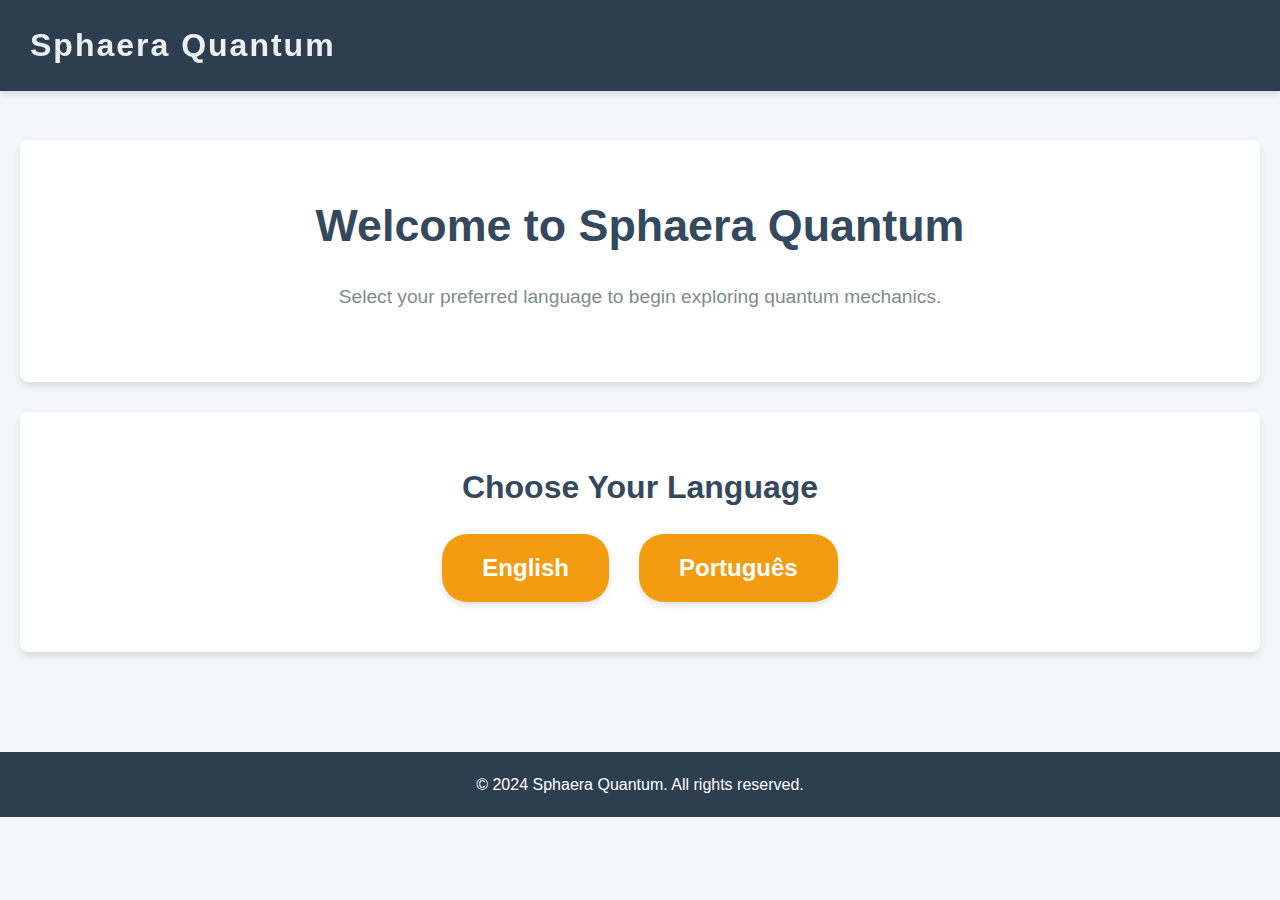
<file: index.html>
<!DOCTYPE html>
<html lang="en">
<head>
    <meta charset="UTF-8">
    <meta name="viewport" content="width=device-width, initial-scale=1.0">
    <meta http-equiv="X-UA-Compatible" content="ie=edge">
    <title>Select Language - Sphaera Quantum</title>
    <link rel="stylesheet" href="idioma.css">
</head>
<body>
    <header>
        <div class="logo">
            <h1>Sphaera Quantum</h1>
        </div>
        <nav>
            
        </nav>
    </header>

    <main>
        <section class="intro section">
            <h2>Welcome to Sphaera Quantum</h2>
            <p>Select your preferred language to begin exploring quantum mechanics.</p>
        </section>

        <section class="language-selection section">
            <h3>Choose Your Language</h3>
            <div class="button-container">
                <button class="language-btn" id="english" onclick="window.location.href='html_en/indexen.html'">English</button>
                <button class="language-btn" id="portuguese" onclick="window.location.href='html_pt/indexpt.html'">Português</button>

            </div>
        </section>
    </main>

    <footer>
        <p>&copy; 2024 Sphaera Quantum. All rights reserved.</p>
    </footer>
</body>
</html>
</file>
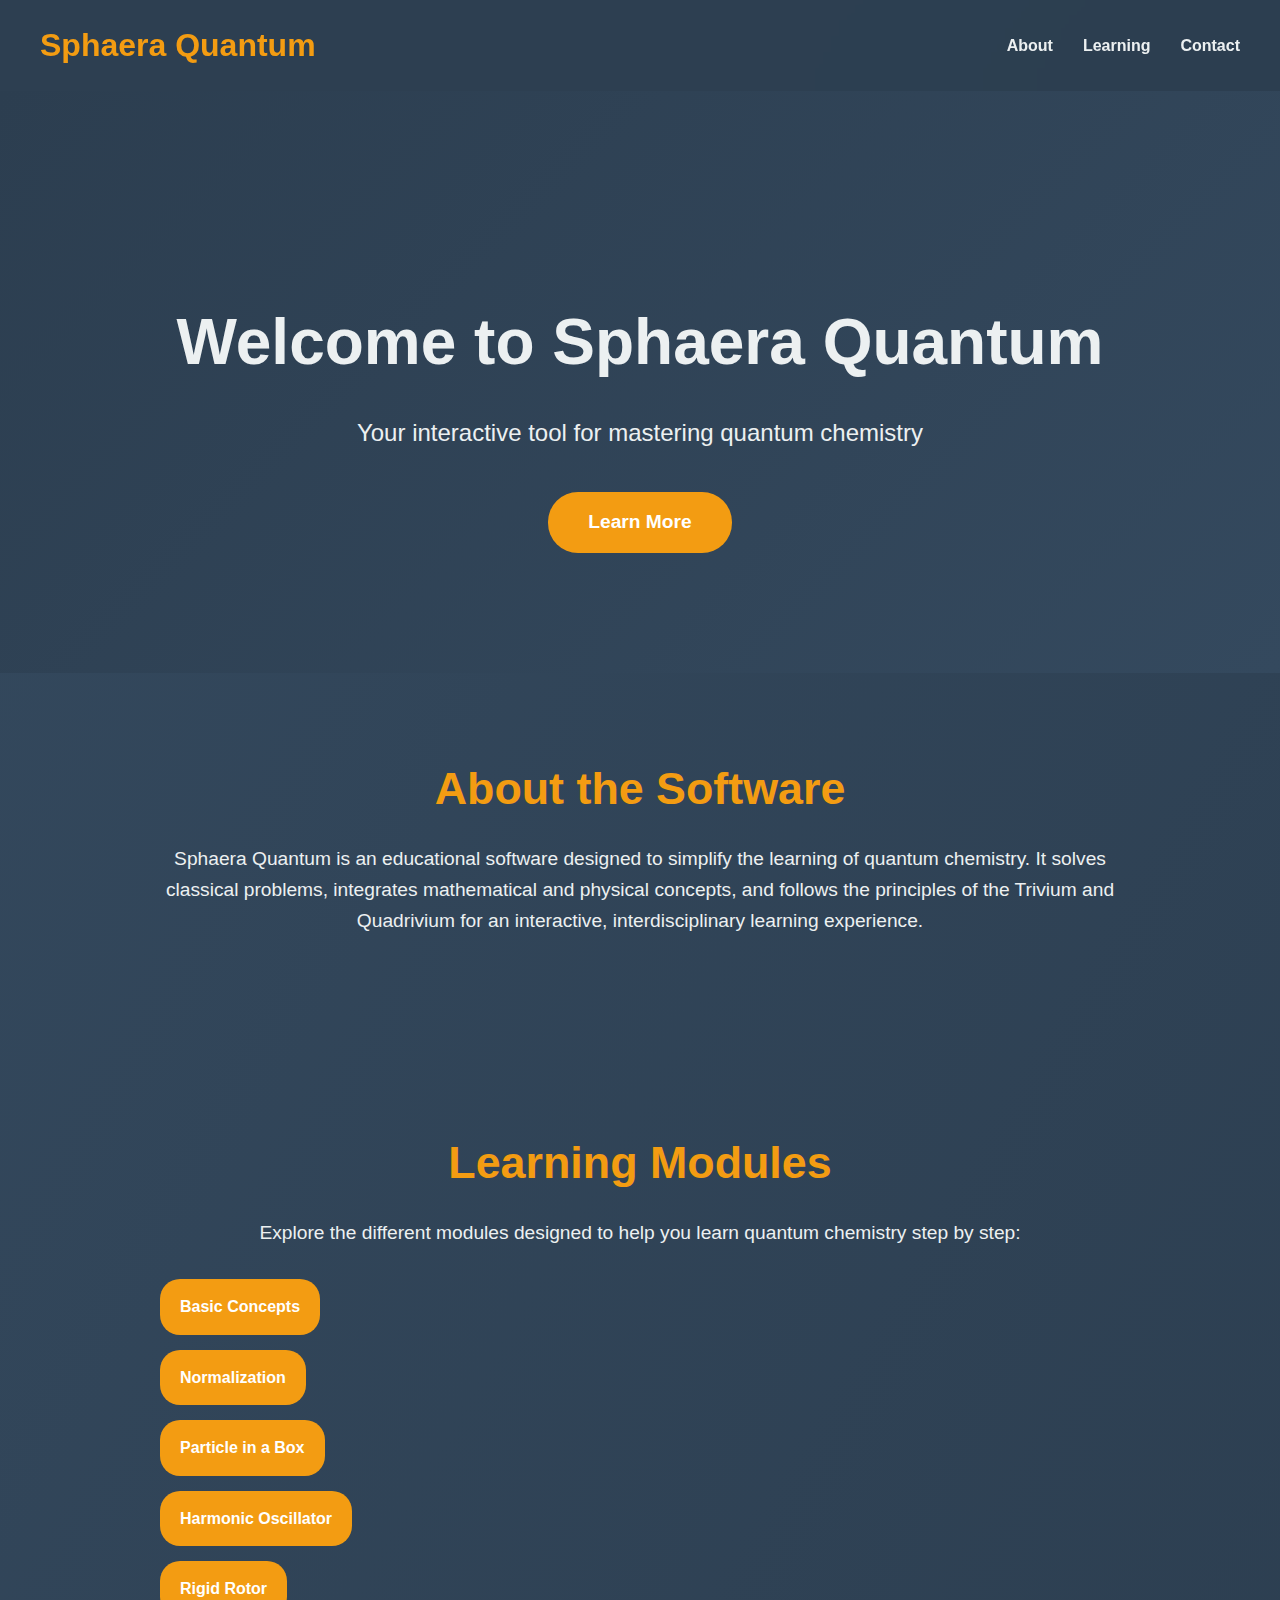
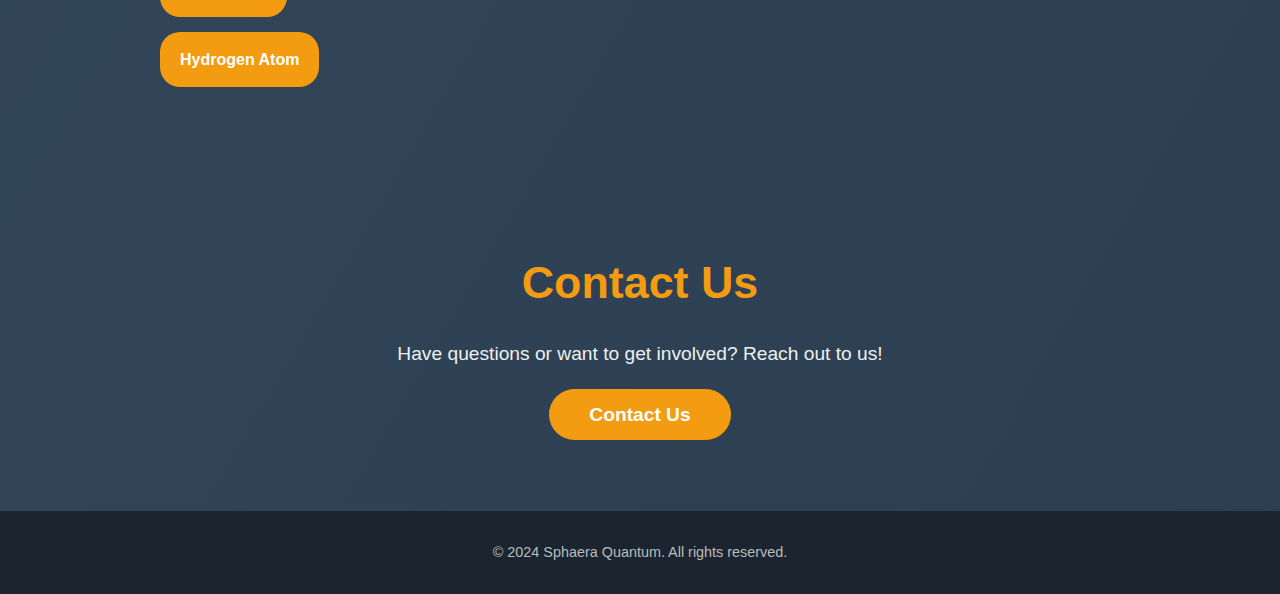
<file: html/index.html>
<!DOCTYPE html>
<html lang="en">
<head>
    <meta charset="UTF-8">
    <meta name="viewport" content="width=device-width, initial-scale=1.0">
    <meta http-equiv="X-UA-Compatible" content="ie=edge">
    <title>Sphaera Quantum</title>
    <link rel="stylesheet" href="../html/css/index.css">
</head>
<body>
    <header>
        <div class="logo">
            <h1>Sphaera Quantum</h1>
        </div>
        <nav>
            <ul>
                <li><a href="#about">About</a></li>
                
                <li><a href="#learning">Learning</a></li>
                <li><a href="#contact">Contact</a></li>
            </ul>
        </nav>
    </header>

    <section class="hero">
        <h2>Welcome to Sphaera Quantum</h2>
        <p>Your interactive tool for mastering quantum chemistry</p>
        <a href="#about" class="cta-button">Learn More</a>
    </section>

    <section id="about" class="section">
        <h2>About the Software</h2>
        <p>Sphaera Quantum is an educational software designed to simplify the learning of quantum chemistry. It solves classical problems, integrates mathematical and physical concepts, and follows the principles of the Trivium and Quadrivium for an interactive, interdisciplinary learning experience.</p>
    </section>

   

    <section id="learning" class="section">
        <h2>Learning Modules</h2>
        <p>Explore the different modules designed to help you learn quantum chemistry step by step:</p>
        <ul class="learning-links">
            <li><a href="concepts.html">Basic Concepts</a></li>
            <li><a href="normalization.html">Normalization</a></li>
            <li><a href="pnc1d.html">Particle in a Box</a></li>
            <li><a href="harmonic-oscillator.html">Harmonic Oscillator</a></li>
            <li><a href="rigid-rotor.html">Rigid Rotor</a></li>
            <li><a href="hydrogen-atom.html">Hydrogen Atom</a></li>
        </ul>
    </section>

    <section id="contact" class="section">
        <h2>Contact Us</h2>
        <p>Have questions or want to get involved? Reach out to us!</p>
        <a href="mailto:contact@sphaeraquantum.com" class="cta-button">Contact Us</a>
    </section>

    <footer>
        <p>&copy; 2024 Sphaera Quantum. All rights reserved.</p>
    </footer>
</body>
</html>
</file>
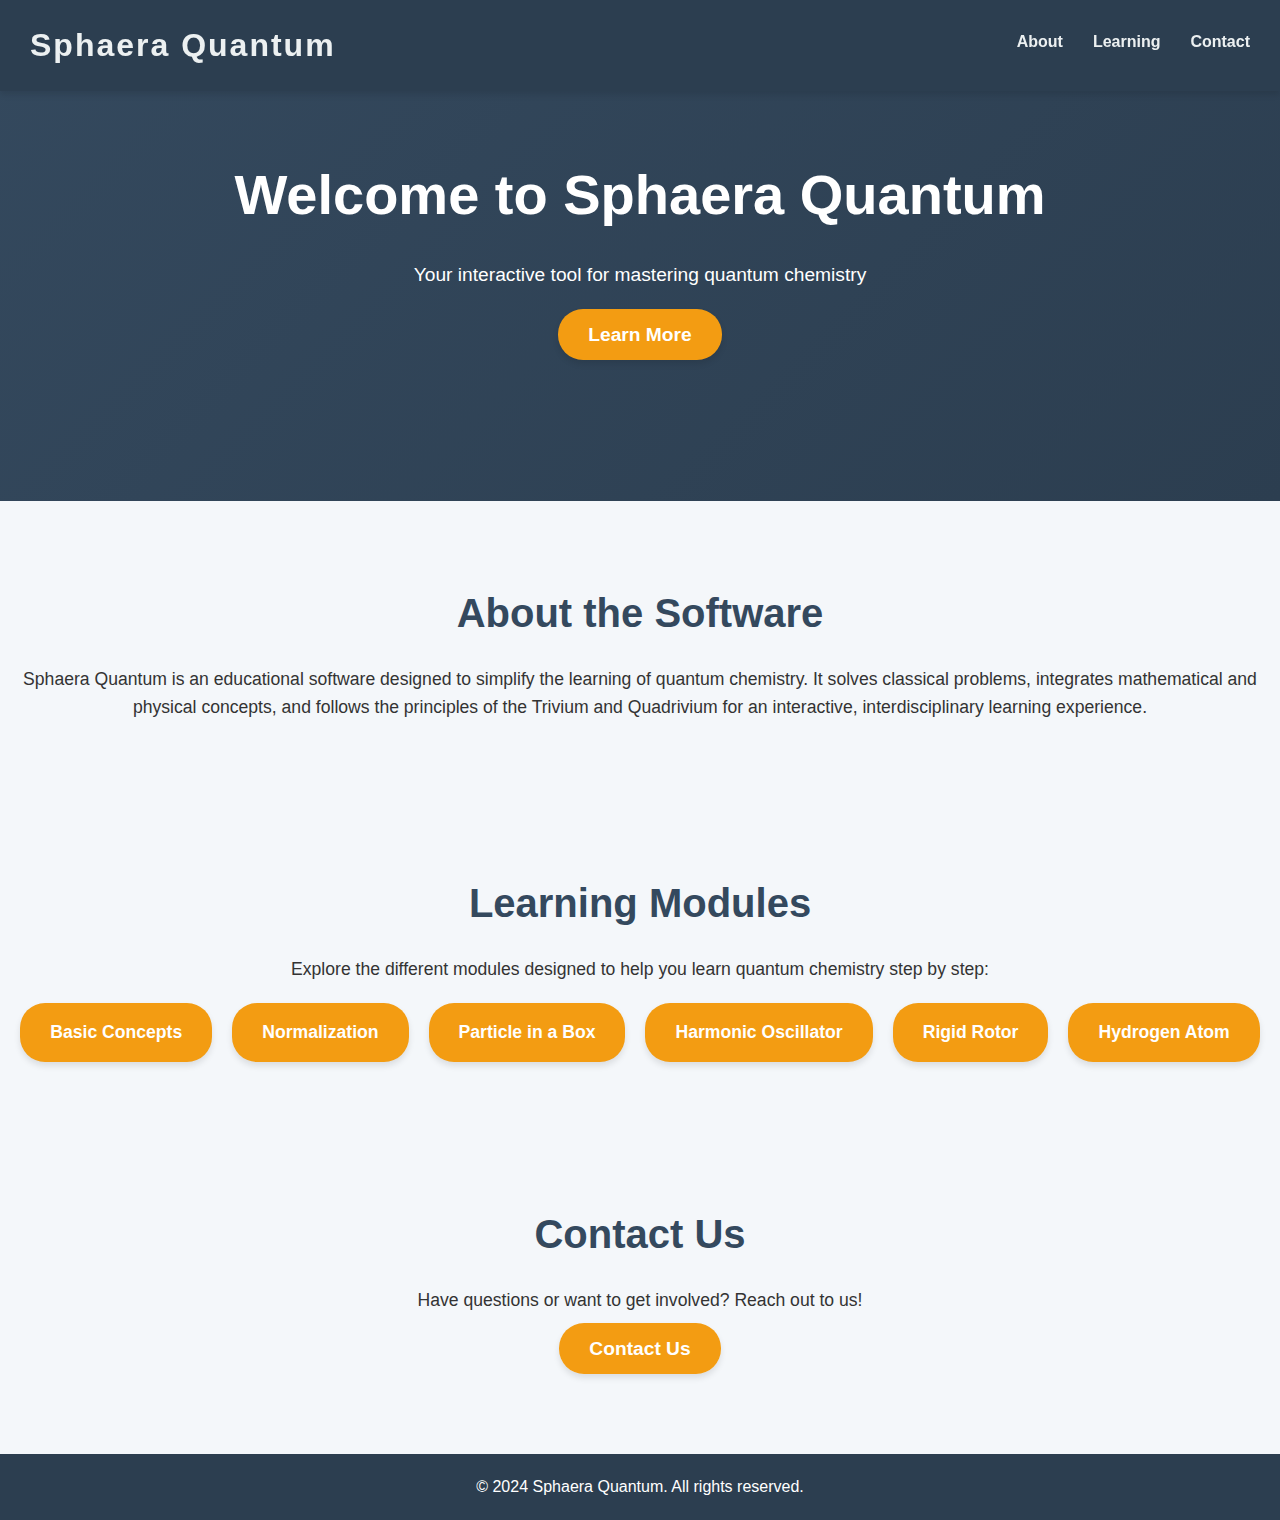
<file: html_en/indexen.html>
<!DOCTYPE html>
<html lang="en">
<head>
    <meta charset="UTF-8">
    <meta name="viewport" content="width=device-width, initial-scale=1.0">
    <meta http-equiv="X-UA-Compatible" content="ie=edge">
    <title>Sphaera Quantum</title>
    <link rel="stylesheet" href="../html_en/css/index.css">
</head>
<body>
    <header>
        <div class="logo">
            <h1>Sphaera Quantum</h1>
        </div>
        <nav>
            <ul>
                <li><a href="#about">About</a></li>
                
                <li><a href="#learning">Learning</a></li>
                <li><a href="#contact">Contact</a></li>
            </ul>
        </nav>
    </header>

    <section class="hero">
        <h2>Welcome to Sphaera Quantum</h2>
        <p>Your interactive tool for mastering quantum chemistry</p>
        <a href="#about" class="cta-button">Learn More</a>
    </section>

    <section id="about" class="section">
        <h2>About the Software</h2>
        <p>Sphaera Quantum is an educational software designed to simplify the learning of quantum chemistry. It solves classical problems, integrates mathematical and physical concepts, and follows the principles of the Trivium and Quadrivium for an interactive, interdisciplinary learning experience.</p>
    </section>

   

    <section id="learning" class="section">
        <h2>Learning Modules</h2>
        <p>Explore the different modules designed to help you learn quantum chemistry step by step:</p>
        <ul class="learning-links">
            <li><a href="concepts.html">Basic Concepts</a></li>
            <li><a href="normalization.html">Normalization</a></li>
            <li><a href="pnc1d.html">Particle in a Box</a></li>
            <li><a href="osha.html">Harmonic Oscillator</a></li>
            <li><a href="rigid-rotor.html">Rigid Rotor</a></li>
            <li><a href="hydrogen-atom.html">Hydrogen Atom</a></li>
        </ul>
    </section>

    <section id="contact" class="section">
        <h2>Contact Us</h2>
        <p>Have questions or want to get involved? Reach out to us!</p>
        <a href="mailto:contact@sphaeraquantum.com" class="cta-button">Contact Us</a>
    </section>

    <footer>
        <p>&copy; 2024 Sphaera Quantum. All rights reserved.</p>
    </footer>
</body>
</html>
</file>
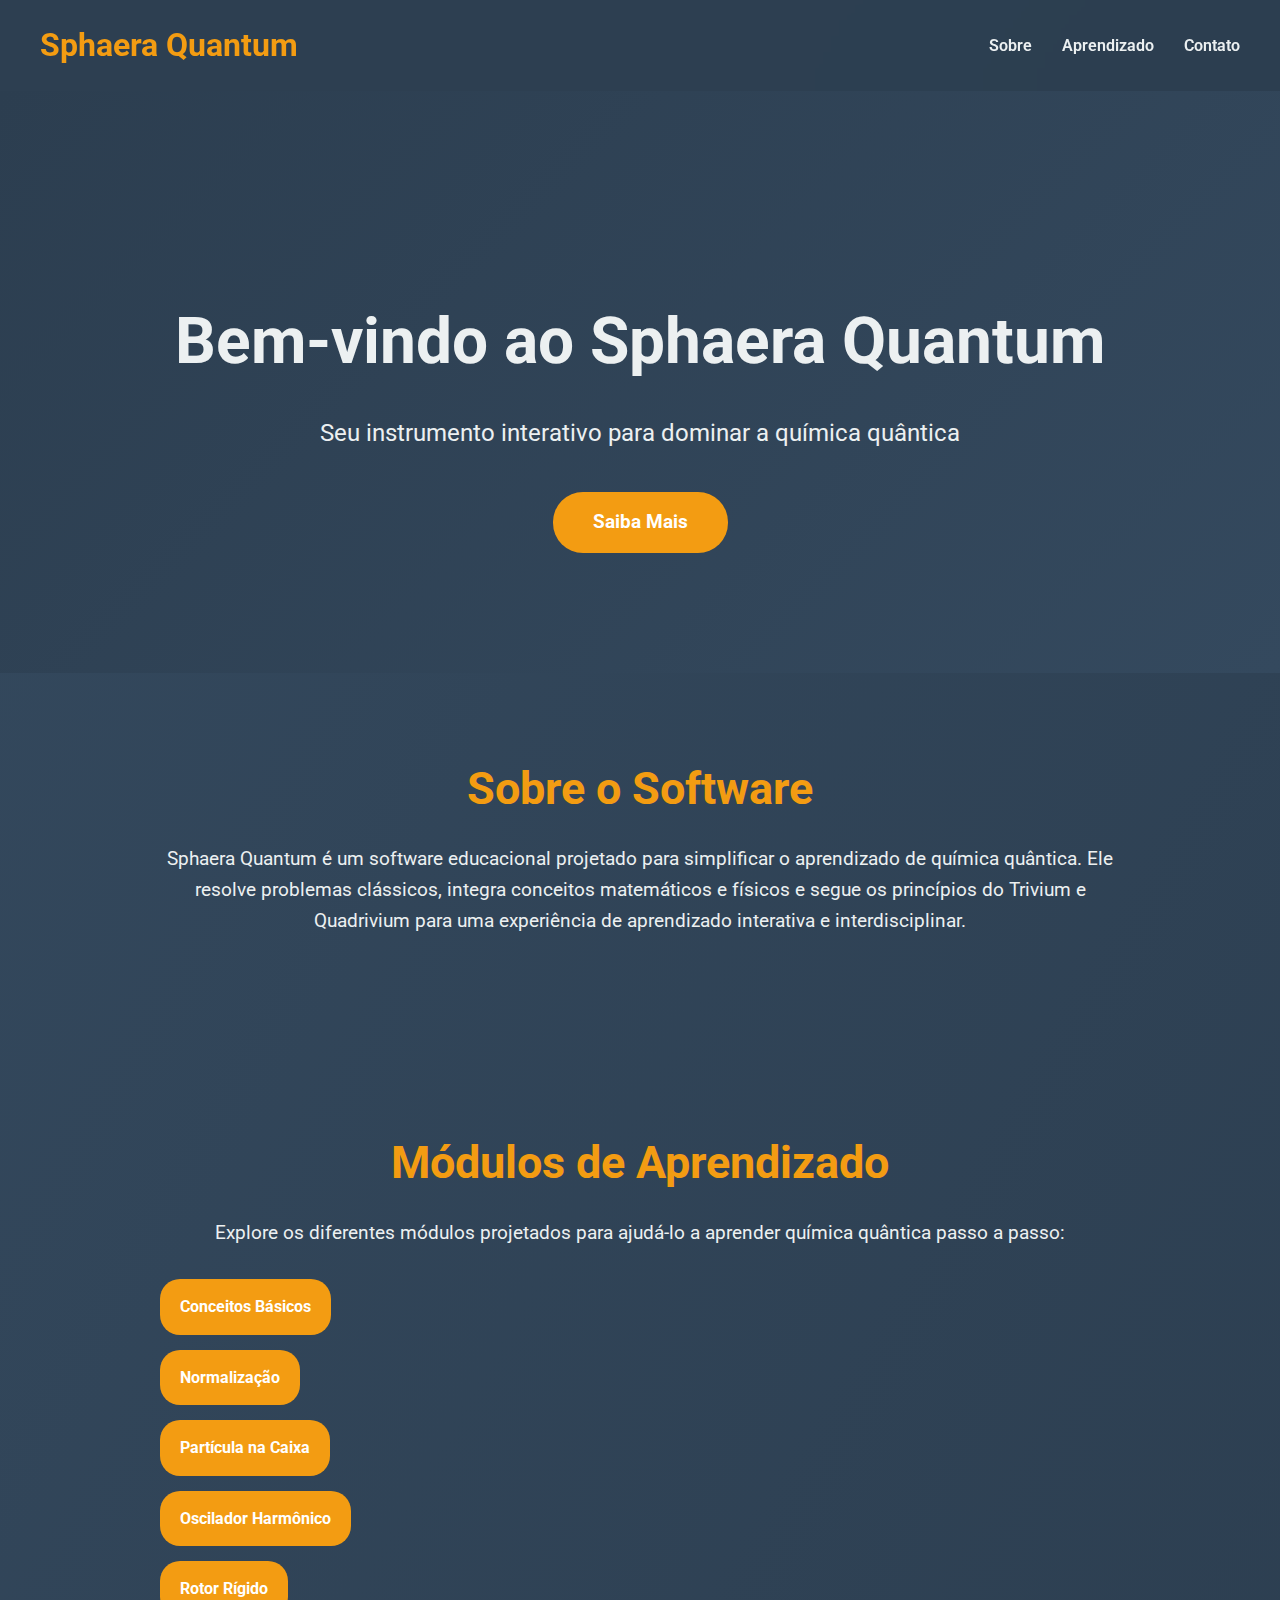
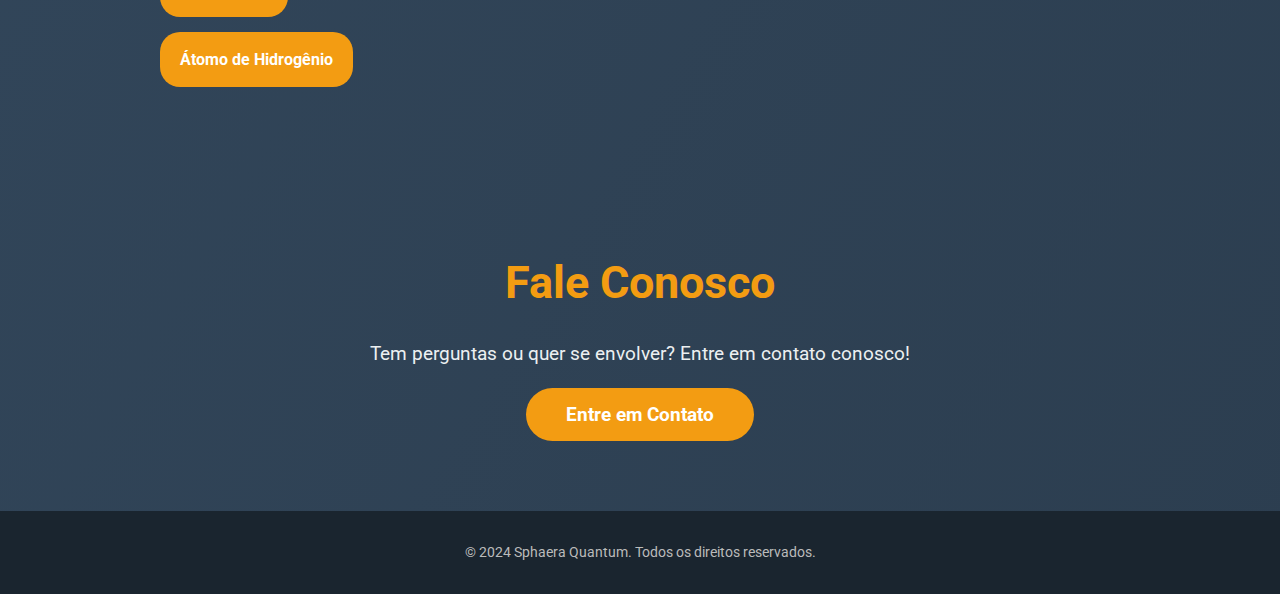
<file: html_pt/indexpt.html>
<!DOCTYPE html>
<html lang="pt-BR">
<head> 
    <meta charset="UTF-8">
    <meta name="viewport" content="width=device-width, initial-scale=1.0">
    <meta http-equiv="X-UA-Compatible" content="ie=edge">
    <title>Sphaera Quantum</title>
    <link href="https://fonts.googleapis.com/css2?family=Roboto:wght@400;700&display=swap" rel="stylesheet">
    <link rel="stylesheet" href="https://cdnjs.cloudflare.com/ajax/libs/font-awesome/6.0.0/css/all.min.css">
    <link rel="stylesheet" href="../html/css/index.css">
</head>
<body>
    <header>
        <div class="logo">
            <h1>Sphaera Quantum</h1>
        </div>
        <nav>
            <ul>
                <li><a href="#about">Sobre</a></li>
                <li><a href="#learning">Aprendizado</a></li>
                <li><a href="#contact">Contato</a></li>
            </ul>
        </nav>
    </header>

    <section class="hero">
        <h2>Bem-vindo ao Sphaera Quantum</h2>
        <p>Seu instrumento interativo para dominar a química quântica</p>
        <a href="#about" class="cta-button">Saiba Mais</a>
    </section>

    <section id="about" class="section">
        <h2>Sobre o Software</h2>
        <p>Sphaera Quantum é um software educacional projetado para simplificar o aprendizado de química quântica. Ele resolve problemas clássicos, integra conceitos matemáticos e físicos e segue os princípios do Trivium e Quadrivium para uma experiência de aprendizado interativa e interdisciplinar.</p>
    </section>

    <section id="learning" class="section">
        <h2>Módulos de Aprendizado</h2>
        <p>Explore os diferentes módulos projetados para ajudá-lo a aprender química quântica passo a passo:</p>
        <ul class="learning-links">
            <li><a href="concepts.html">Conceitos Básicos</a></li>
            <li><a href="normalization.html">Normalização</a></li>
            <li><a href="pnc1d.html">Partícula na Caixa</a></li>
            <li><a href="osha.html">Oscilador Harmônico</a></li>
            <li><a href="rigid-rotor.html">Rotor Rígido</a></li>
            <li><a href="hydrogen-atom.html">Átomo de Hidrogênio</a></li>
        </ul>
    </section>

    <section id="contact" class="section">
        <h2>Fale Conosco</h2>
        <p>Tem perguntas ou quer se envolver? Entre em contato conosco!</p>
        <a href="mailto:lucclommez@gmail.com" class="cta-button">Entre em Contato</a>
    </section>

    <footer>
        <p>&copy; 2024 Sphaera Quantum. Todos os direitos reservados.</p>
    </footer>
</body>
</html>
</file>
<file: html/css/index.css>
* {
    margin: 0;
    padding: 0;
    box-sizing: border-box;
}

body {
    font-family: 'Roboto', sans-serif;
    background: linear-gradient(to bottom right, #34495e, #2c3e50);
    color: #ecf0f1;
    line-height: 1.6;
}

header {
    display: flex;
    justify-content: space-between;
    align-items: center;
    padding: 20px 40px;
    background: rgba(44, 62, 80, 0.9);
    position: sticky;
    top: 0;
    z-index: 999;
    backdrop-filter: blur(8px);
}

.logo h1 {
    font-size: 2rem;
    color: #f39c12;
}

nav ul {
    list-style: none;
    display: flex;
    gap: 30px;
}

nav ul li a {
    text-decoration: none;
    color: #ecf0f1;
    font-weight: 600;
    position: relative;
}

nav ul li a::after {
    content: '';
    display: block;
    width: 0;
    height: 2px;
    background: #f39c12;
    transition: width 0.3s;
    position: absolute;
    bottom: -5px;
    left: 0;
}

nav ul li a:hover::after {
    width: 100%;
}

.hero {
    display: flex;
    flex-direction: column;
    justify-content: center;
    align-items: center;
    text-align: center;
    padding: 200px 20px 120px;
    background: url('https://www.transparenttextures.com/patterns/stardust.png'), linear-gradient(135deg, #2c3e50, #34495e);
    background-size: cover;
    background-blend-mode: overlay;
}

.hero h2 {
    font-size: 4rem;
    margin-bottom: 20px;
}

.hero p {
    font-size: 1.5rem;
    max-width: 800px;
}

.cta-button {
    margin-top: 40px;
    background: #f39c12;
    padding: 15px 40px;
    border-radius: 30px;
    color: #fff;
    font-weight: bold;
    text-decoration: none;
    font-size: 1.2rem;
    transition: all 0.3s ease-in-out;
}

.cta-button:hover {
    background-color: #e67e22;
    transform: translateY(-5px);
}

.section {
    padding: 80px 20px;
    max-width: 1000px;
    margin: 0 auto;
    text-align: center;
}

.section h2 {
    font-size: 2.8rem;
    color: #f39c12;
    margin-bottom: 20px;
}

.section p {
    font-size: 1.2rem;
    margin-bottom: 30px;
}

.learning-links {
    display: flex;
    flex-direction: column; /* Força a verticalidade */
    gap: 15px; /* Espaçamento entre os links */
    list-style: none;
    padding: 0;
    align-items: flex-start; /* Em vez de centralizar, alinha à esquerda */
}


.learning-links a {
    display: block;
    padding: 15px 20px;
    background-color: #f39c12;
    color: white;
    text-decoration: none;
    border-radius: 20px;
    font-weight: bold;
    transition: background-color 0.3s ease, transform 0.2s ease;
}

.learning-links a:hover {
    background-color: #e67e22;
    transform: scale(1.05);
}

footer {
    background: #1a252f;
    color: #bbb;
    text-align: center;
    padding: 30px;
    font-size: 0.9rem;
}

@media (max-width: 768px) {
    .hero h2 {
        font-size: 2.8rem;
    }

    .hero p {
        font-size: 1.1rem;
    }

    .cta-button {
        font-size: 1rem;
        padding: 12px 30px;
    }
}
</file>
<file: idioma.css>
/* Reset some basic elements */
* {
    margin: 0;
    padding: 0;
    box-sizing: border-box;
}

body {
    font-family: 'Roboto', sans-serif;
    line-height: 1.6;
    background-color: #f4f7fa;
    color: #333;
    padding-top: 80px; /* Prevents content from being hidden behind fixed header */
}

/* Header Styling */
header {
    display: flex;
    justify-content: space-between;
    align-items: center;
    background-color: #2c3e50;
    padding: 20px 30px;
    position: fixed;
    width: 100%;
    top: 0;
    left: 0;
    z-index: 1000;
    box-shadow: 0px 4px 6px rgba(0, 0, 0, 0.1);
}

header .logo h1 {
    font-size: 2rem;
    color: #ecf0f1;
    letter-spacing: 2px;
    margin: 0;
}

nav ul {
    display: flex;
    list-style-type: none;
}

nav ul li {
    margin-left: 30px;
}

nav ul li a {
    color: #ecf0f1;
    text-decoration: none;
    font-size: 1rem;
    font-weight: bold;
    transition: color 0.3s ease;
}

nav ul li a:hover {
    color: #f39c12;
}

nav ul li a.active {
    border-bottom: 2px solid #f39c12;
    padding-bottom: 2px;
}

/* Main Section */
main {
    padding: 60px 20px;
}

/* Intro Section */
.intro.section {
    text-align: center;
    background-color: #fff;
    box-shadow: 0px 4px 6px rgba(0, 0, 0, 0.1);
    padding: 50px;
    border-radius: 8px;
}

.intro h2 {
    font-size: 2.8rem;
    margin-bottom: 20px;
    color: #34495e;
    font-weight: bold;
}

.intro p {
    font-size: 1.2rem;
    color: #7f8c8d;
    margin-bottom: 20px;
}

/* Language Selection Section */
.language-selection.section {
    text-align: center;
    padding: 50px;
    margin-top: 30px;
    background-color: #fff;
    box-shadow: 0px 4px 6px rgba(0, 0, 0, 0.1);
    border-radius: 8px;
}

.language-selection h3 {
    font-size: 2rem;
    margin-bottom: 20px;
    color: #34495e;
    font-weight: bold;
}

.button-container {
    display: flex;
    justify-content: center;
    gap: 30px;
}

/* Botão com ajustes */
.language-btn {
    background-color: #f39c12;
    color: white;
    padding: 20px 40px;  /* Ajuste para um padding mais equilibrado */
    text-decoration: none;
    border-radius: 25px;
    font-size: 1.5rem;
    font-weight: bold;
    transition: background-color 0.3s ease, transform 0.2s ease;
    box-shadow: 0px 4px 6px rgba(0, 0, 0, 0.1);
    border: none;
    cursor: pointer;
    display: inline-flex;   /* Usando inline-flex para o botão ser flexível */
    justify-content: center;  /* Centraliza horizontalmente */
    align-items: center;      /* Centraliza verticalmente */
    text-align: center;       /* Garante que o texto dentro do botão esteja alinhado */
}

.language-btn:hover {
    background-color: #e67e22;
    transform: translateY(-3px);
}

/* Footer */
footer {
    text-align: center;
    background-color: #2c3e50;
    color: white;
    padding: 20px;
    margin-top: 40px;
}

/* Responsiveness for smaller screens */
@media screen and (max-width: 768px) {
    header .logo h1 {
        font-size: 1.5rem;
    }

    nav ul {
        flex-direction: column;
        align-items: flex-start;
        margin-top: 15px;
    }

    nav ul li {
        margin-left: 0;
        margin-bottom: 10px;
    }

    nav ul li a {
        font-size: 1.2rem;
    }

    .intro h2 {
        font-size: 2.5rem;
    }

    .intro p {
        font-size: 1.1rem;
    }

    .language-btn {
        width: 120px;
        font-size: 1.2rem;
    }

    .button-container {
        flex-direction: column;
        gap: 20px;
    }
}
</file>
<file: html_en/css/index.css>
/* Reset some basic elements */
* {
    margin: 0;
    padding: 0;
    box-sizing: border-box;
}

body {
    font-family: 'Roboto', sans-serif;
    line-height: 1.6;
    background-color: #f4f7fa;
    color: #333;
}

/* Header Styling */
header {
    display: flex;
    justify-content: space-between;
    align-items: center;
    background-color: #2c3e50;
    padding: 20px 30px;
    position: fixed;
    width: 100%;
    top: 0;
    left: 0;
    z-index: 1000;
    box-shadow: 0px 4px 6px rgba(0, 0, 0, 0.1);
}

header .logo h1 {
    font-size: 2rem;
    color: #ecf0f1;
    letter-spacing: 2px;
    margin: 0;
}

nav ul {
    display: flex;
    list-style-type: none;
}

nav ul li {
    margin-left: 30px;
}

nav ul li a {
    color: #ecf0f1;
    text-decoration: none;
    font-size: 1rem;
    font-weight: bold;
    transition: color 0.3s ease;
}

nav ul li a:hover {
    color: #f39c12;
}

nav ul li a.active {
    border-bottom: 2px solid #f39c12;
    padding-bottom: 2px;
}

/* Hero Section */
.hero {
    background: linear-gradient(135deg, #34495e, #2c3e50);
    color: white;
    text-align: center;
    padding: 150px 20px;
}

.hero h2 {
    font-size: 3.5rem;
    margin-bottom: 20px;
    font-weight: bold;
}

.hero p {
    font-size: 1.2rem;
    margin-bottom: 30px;
}

.cta-button {
    background-color: #f39c12;
    color: #fff;
    padding: 15px 30px;
    text-decoration: none;
    border-radius: 25px;
    font-size: 1.2rem;
    font-weight: bold;
    transition: background-color 0.3s ease, transform 0.2s ease;
    box-shadow: 0px 4px 6px rgba(0, 0, 0, 0.1);
}

.cta-button:hover {
    background-color: #e67e22;
    transform: translateY(-3px);
}

/* Section Styling */
.section {
    padding: 50px 20px;
    margin: 30px 0;
    text-align: center;
}

.section h2 {
    font-size: 2.5rem;
    margin-bottom: 20px;
    color: #34495e;
    font-weight: bold;
}

.section p {
    font-size: 1.1rem;
    margin-bottom: 20px;
}

ul {
    list-style-type: none;
}

ul li {
    font-size: 1.1rem;
    margin-bottom: 10px;
}

/* Learning Modules Buttons */
.learning-links {
    display: flex;
    flex-wrap: wrap;
    justify-content: center;
    gap: 20px;
    padding: 0;
    list-style: none;
    margin-top: 20px;
}

.learning-links li {
    list-style: none;
}

.learning-links a {
    background-color: #f39c12;
    color: white;
    padding: 15px 30px;
    text-decoration: none;
    border-radius: 25px;
    font-size: 1.1rem;
    font-weight: bold;
    transition: background-color 0.3s ease, transform 0.2s ease;
    box-shadow: 0px 4px 6px rgba(0, 0, 0, 0.1);
    display: inline-block;
    text-align: center;
}

.learning-links a:hover {
    background-color: #e67e22;
    transform: translateY(-3px);
}

/* Responsiveness for smaller screens */
@media screen and (max-width: 768px) {
    .learning-links {
        flex-direction: column;
    }

    .learning-links a {
        width: 100%;
        text-align: center;
    }
}


/* Footer */
footer {
    text-align: center;
    background-color: #2c3e50;
    color: white;
    padding: 20px;
    margin-top: 40px;
}


/* Responsiveness */
@media screen and (max-width: 768px) {
    .hero h2 {
        font-size: 2.8rem;
    }

    .cta-button {
        padding: 12px 25px;
        font-size: 1rem;
    }

    header {
        padding: 15px 20px;
    }

    header .logo h1 {
        font-size: 1.5rem;
    }

    nav ul {
        flex-direction: column;
        align-items: flex-start;
        margin-top: 15px;
    }

    nav ul li {
        margin-left: 0;
        margin-bottom: 10px;
    }

    nav ul li a {
        font-size: 1.2rem;
    }

    .section h2 {
        font-size: 1.8rem;
    }

    .section p {
        font-size: 1rem;
    }

    .modules {
        flex-direction: column;
    }

    .module-button {
        width: 100%;
        text-align: center;
    }
}
</file>
